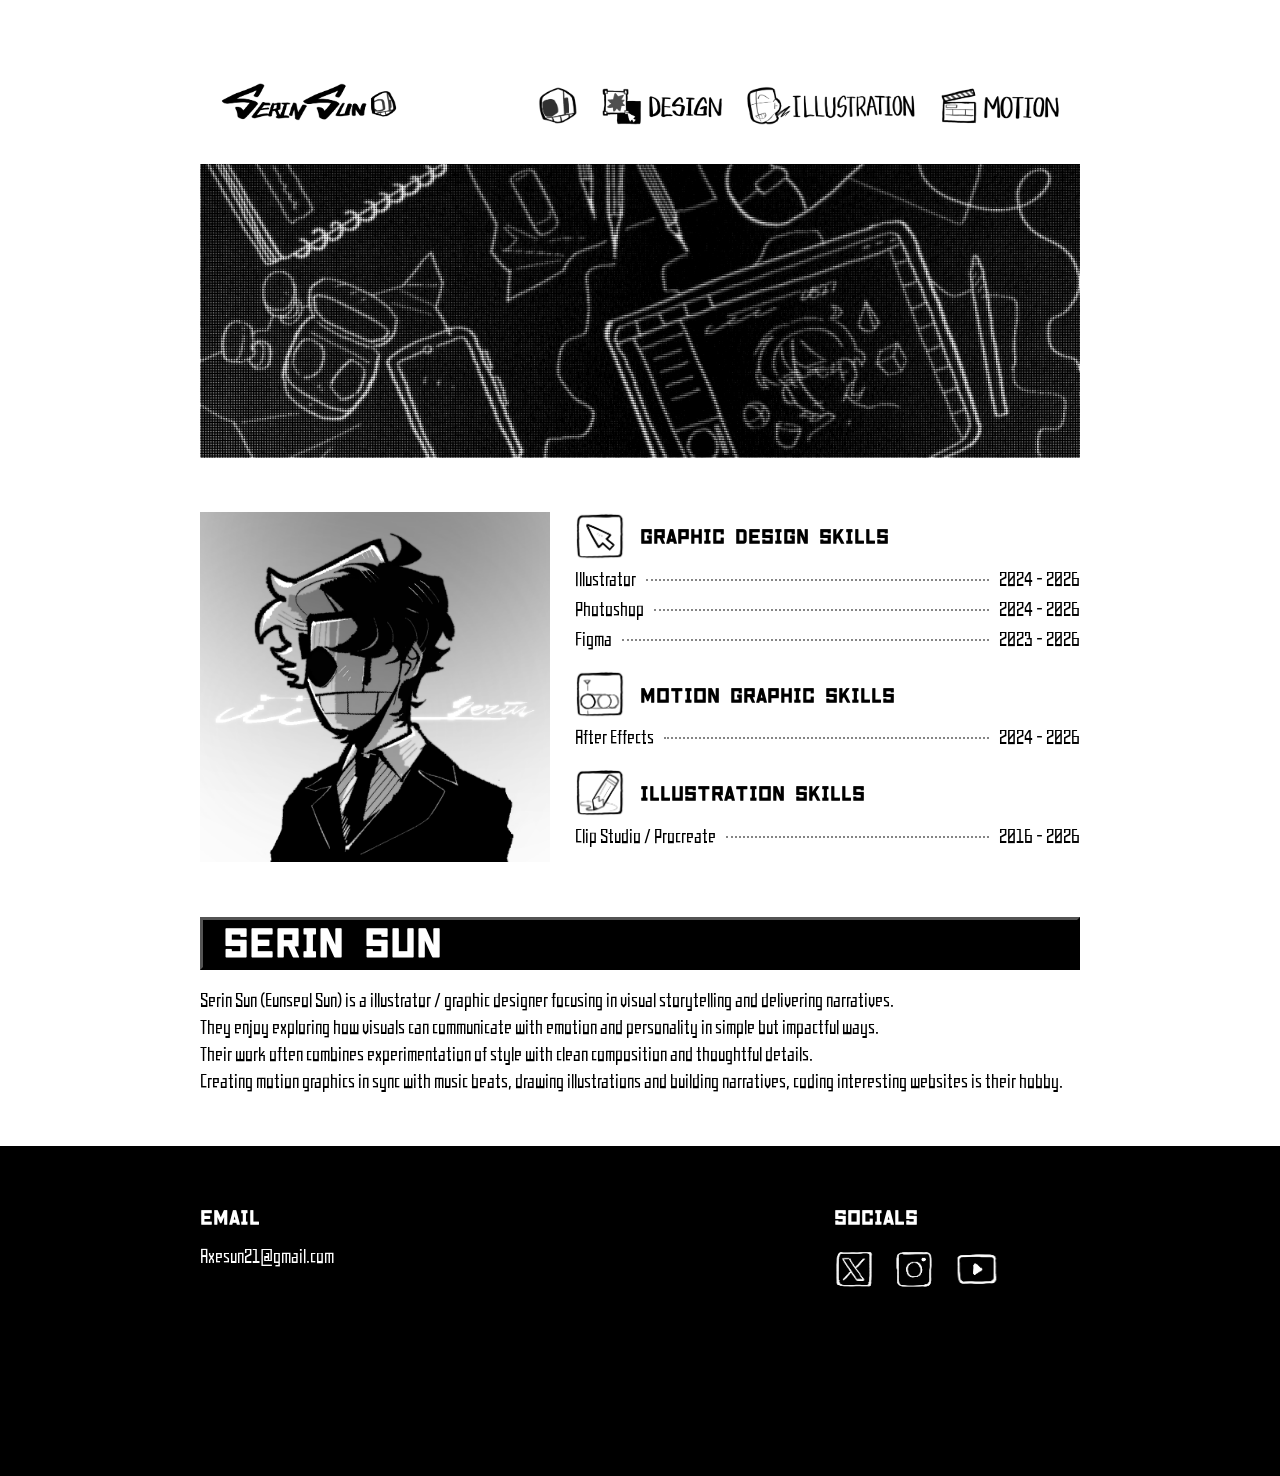
<file: index.html>
<!DOCTYPE html>
<html lang="en">
<head>
    <meta charset="UTF-8">
    <meta name="viewport" content="width=device-width, initial-scale=1.0">
    <title>Portfolio</title>
    <link rel="stylesheet" href="style.css">
</head>
<body>

    <header>
  <div class="logo">
    <h1>
    <img src="imgHeader/SerinSun.PNG" alt="" class="serinSun" onclick="alert('Boo!')" >
    </h1>
  </div>

  <nav>
    <a href="index.html">
      <img src="imgHeader/aboutIdle.PNG" class="aboutMeIcon"
       onmouseover="this.src='imgHeader/aboutHover.PNG'"
       onmouseout="this.src='imgHeader/aboutIdle.PNG'">
    </a>
    <a href="design.html">
      <img src="imgHeader/designIdle.PNG" alt="" class="designIcon"
      onmouseover="this.src='imgHeader/designHover.PNG'"
      onmouseout="this.src='imgHeader/designIdle.PNG'"
      >
    </a>

    <a href="illustration.html">
      <img src="imgHeader/illustrationIdle.PNG" class="illustrationIcon"
       onmouseover="this.src='imgHeader/illustrationHover.PNG'"
       onmouseout="this.src='imgHeader/illustrationIdle.PNG'">
    </a>
    
    <a href="motion.html">
      <img src="imgHeader/motionIdle.PNG" class="motionIcon"
       onmouseover="this.src='imgHeader/motionHover.PNG'"
       onmouseout="this.src='imgHeader/motionIdle.PNG'">
    </a>
  </nav>

  
</header>

<img src="imgAboutMe/aboutMeMainImg.PNG" alt="" class="MainImg">

<div class="wrapper">

  <div class="introductionContainer"> 
    <img src="imgAboutMe/pfp.png" alt="" class="pfp">
  </div>

  <div class="skillSet"> 

    <div class="skillComponent">
      
      <div class="skillImgTitle">
        <img src="imgAboutMe/Skill_Design.PNG" alt="" class="skillImg">
        <p>
        Graphic Design Skills
        </p>
      </div>


      <div class="skillDescription">
          <span class="skillName">Illustrator</span>
          <span class="dots"></span>
          <span class="skillYears">2024 - 2026</span>
      </div>

      <div class="skillDescription">
          <span class="skillName">Photoshop</span>
          <span class="dots"></span>
          <span class="skillYears">2024 - 2026</span>
      </div>

      <div class="skillDescription">
          <span class="skillName">Figma</span>
          <span class="dots"></span>
          <span class="skillYears">2023 - 2026</span>
      </div>

    </div>

    <div class="skillComponent">

      <div class="skillImgTitle" >
        <img src="imgAboutMe/Skill_Motion.PNG" alt="" class="skillImg">
        <p>
        Motion Graphic Skills
        </p>
      </div>
      
      <div class="skillDescription">
          <span class="skillName">After Effects</span>
          <span class="dots"></span>
          <span class="skillYears">2024 - 2026</span>
      </div>
    </div>

    <div class="skillComponent">

      <div class="skillImgTitle">
        <img src="imgAboutMe/Skill_Illustration.PNG" alt="" class="skillImg">
        <p>
        Illustration Skills
        </p>
      </div>

      <div class="skillDescription">
          <span class="skillName">Clip Studio / Procreate</span>
          <span class="dots"></span>
          <span class="skillYears">2016 - 2026</span>
      </div>

    </div>

  </div>

</div>

<div class="nameTitle">
  <p>SERIN SUN</p>
</div>

<div class="nameDescription">
  <p>
    Serin Sun (Eunseol Sun) is a illustrator / graphic designer focusing in visual storytelling and delivering narratives. <br>
    They enjoy exploring how visuals can communicate with emotion and personality in simple but impactful ways. <br>
    Their work often combines experimentation of style with clean composition and thoughtful details. <br>
    Creating motion graphics in sync with music beats, drawing illustrations and building narratives, coding interesting websites is their hobby.
  </p>
</div>

<div class="bottomContact">

  <div class="emailContact">
    <p class="contactTitle">
      EMAIL
    </p>
    <p class="contactDescription">
      Axesun21@gmail.com
    </p>
  </div>

  <div class="socialLinks">
    <p class="contactTitle">
      SOCIALS
    </p>
    <div class="socialIcons">
      <a href="https://x.com/dPdPdl0827" target="_blank">
        <img src="imgHeader/iconX.png" class="X">
      </a>

      <a href="https://www.instagram.com/tal_human" target="_blank">
        <img src="imgHeader/iconInsta.png" class="insta">
      </a>

      <a href="https://www.youtube.com/@TAL_Human" target="_blank">
        <img src="imgHeader/iconYoutube.png" class="youtube">
      </a>
    </div>
  </div>
  </div>

</body>
</html>
</file>
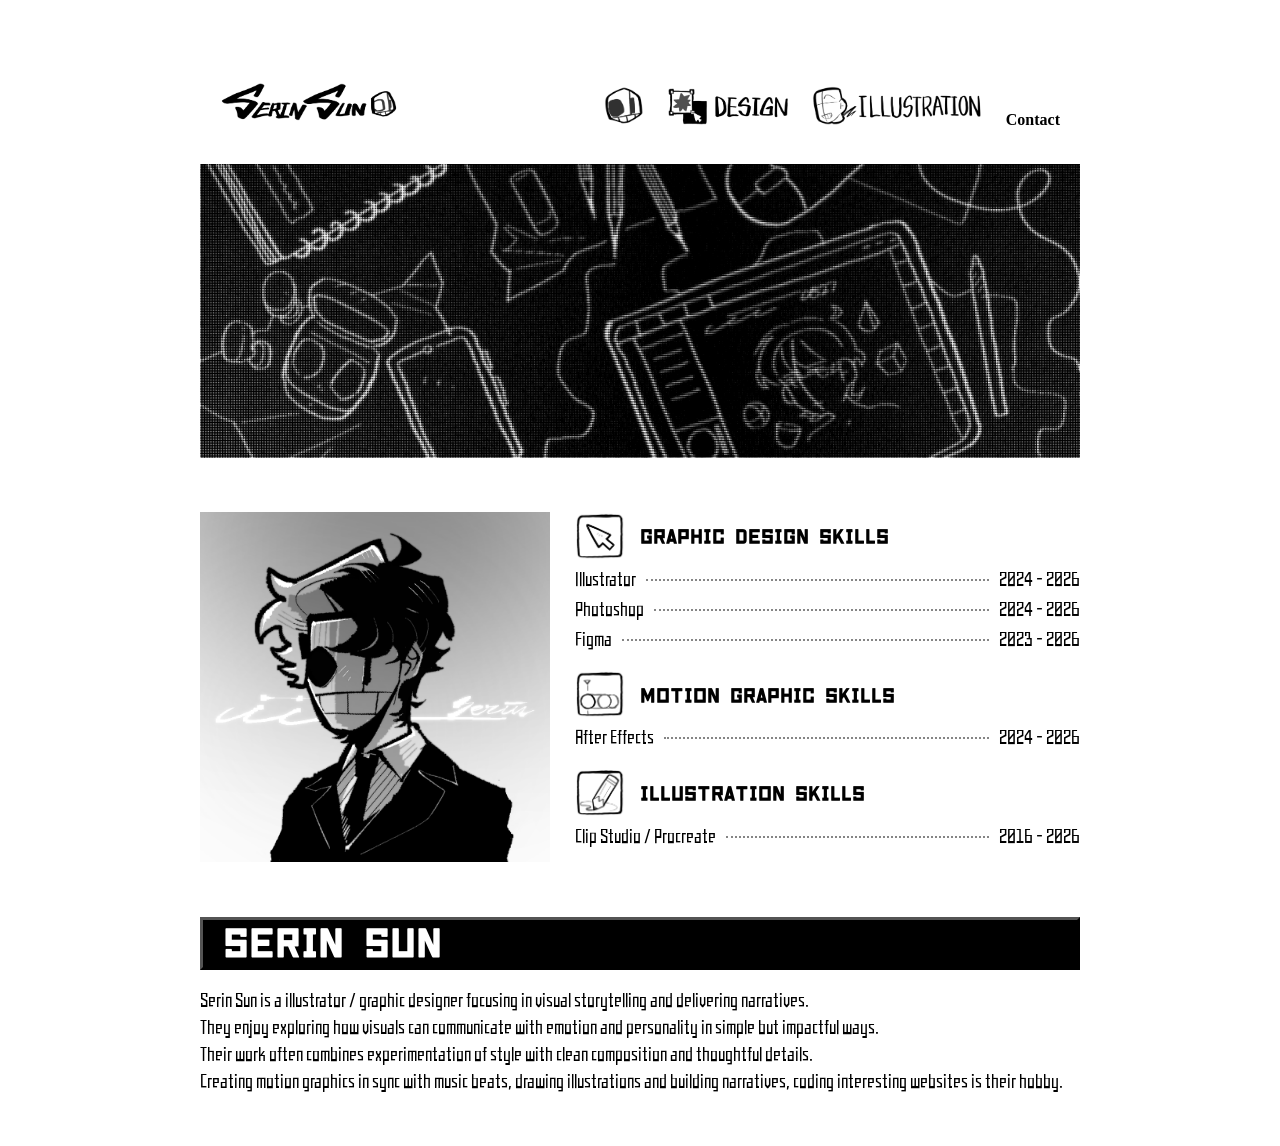
<file: aboutMe.html>
<!DOCTYPE html>
<html lang="en">
<head>
    <meta charset="UTF-8">
    <meta name="viewport" content="width=device-width, initial-scale=1.0">
    <title>Portfolio</title>
    <link rel="stylesheet" href="aboutMeStyle.css">
</head>
<body>

    <header>
  <div class="logo">
    <h1>
    <img src="imgHeader/SerinSun.PNG" alt="" class="serinSun" onclick="alert('Boo!')" >
    </h1>
  </div>

  <nav>
    <a href="aboutMe.html">
      <img src="imgHeader/aboutIdle.PNG" class="aboutMeIcon"
       onmouseover="this.src='imgHeader/aboutHover.PNG'"
       onmouseout="this.src='imgHeader/aboutIdle.PNG'">
    </a>
    <a href="design.html">
      <img src="imgHeader/designIdle.PNG" alt="" class="designIcon"
      onmouseover="this.src='imgHeader/designHover.PNG'"
      onmouseout="this.src='imgHeader/designIdle.PNG'"
      >
    </a>

    <a href="illustration.html">
      <img src="imgHeader/illustrationIdle.PNG" class="illustrationIcon"
       onmouseover="this.src='imgHeader/illustrationHover.PNG'"
       onmouseout="this.src='imgHeader/illustrationIdle.PNG'">
    </a>
    
    <a href="contact.html">Contact</a>
  </nav>

  
</header>

<img src="imgAboutMe/aboutMeMainImg.PNG" alt="" class="MainImg">

<div class="wrapper">

  <div class="introductionContainer"> 
    <img src="imgAboutMe/pfp.png" alt="" class="pfp">
  </div>

  <div class="skillSet"> 

    <div class="skillComponent">
      
      <div class="skillImgTitle">
        <img src="imgAboutMe/Skill_Design.PNG" alt="" class="skillImg">
        <p>
        Graphic Design Skills
        </p>
      </div>


      <div class="skillDescription">
          <span class="skillName">Illustrator</span>
          <span class="dots"></span>
          <span class="skillYears">2024 - 2026</span>
      </div>

      <div class="skillDescription">
          <span class="skillName">Photoshop</span>
          <span class="dots"></span>
          <span class="skillYears">2024 - 2026</span>
      </div>

      <div class="skillDescription">
          <span class="skillName">Figma</span>
          <span class="dots"></span>
          <span class="skillYears">2023 - 2026</span>
      </div>

    </div>

    <div class="skillComponent">

      <div class="skillImgTitle" >
        <img src="imgAboutMe/Skill_Motion.PNG" alt="" class="skillImg">
        <p>
        Motion Graphic Skills
        </p>
      </div>
      
      <div class="skillDescription">
          <span class="skillName">After Effects</span>
          <span class="dots"></span>
          <span class="skillYears">2024 - 2026</span>
      </div>
    </div>

    <div class="skillComponent">

      <div class="skillImgTitle">
        <img src="imgAboutMe/Skill_Illustration.PNG" alt="" class="skillImg">
        <p>
        Illustration Skills
        </p>
      </div>

      <div class="skillDescription">
          <span class="skillName">Clip Studio / Procreate</span>
          <span class="dots"></span>
          <span class="skillYears">2016 - 2026</span>
      </div>

    </div>

  </div>

</div>

<div class="nameTitle">
  <p>SERIN SUN</p>
</div>

<div class="nameDescription">
  <p>
    Serin Sun is a illustrator / graphic designer focusing in visual storytelling and delivering narratives. <br>
    They enjoy exploring how visuals can communicate with emotion and personality in simple but impactful ways. <br>
    Their work often combines experimentation of style with clean composition and thoughtful details. <br>
    Creating motion graphics in sync with music beats, drawing illustrations and building narratives, coding interesting websites is their hobby.
  </p>
</div>

</body>
</html>
</file>
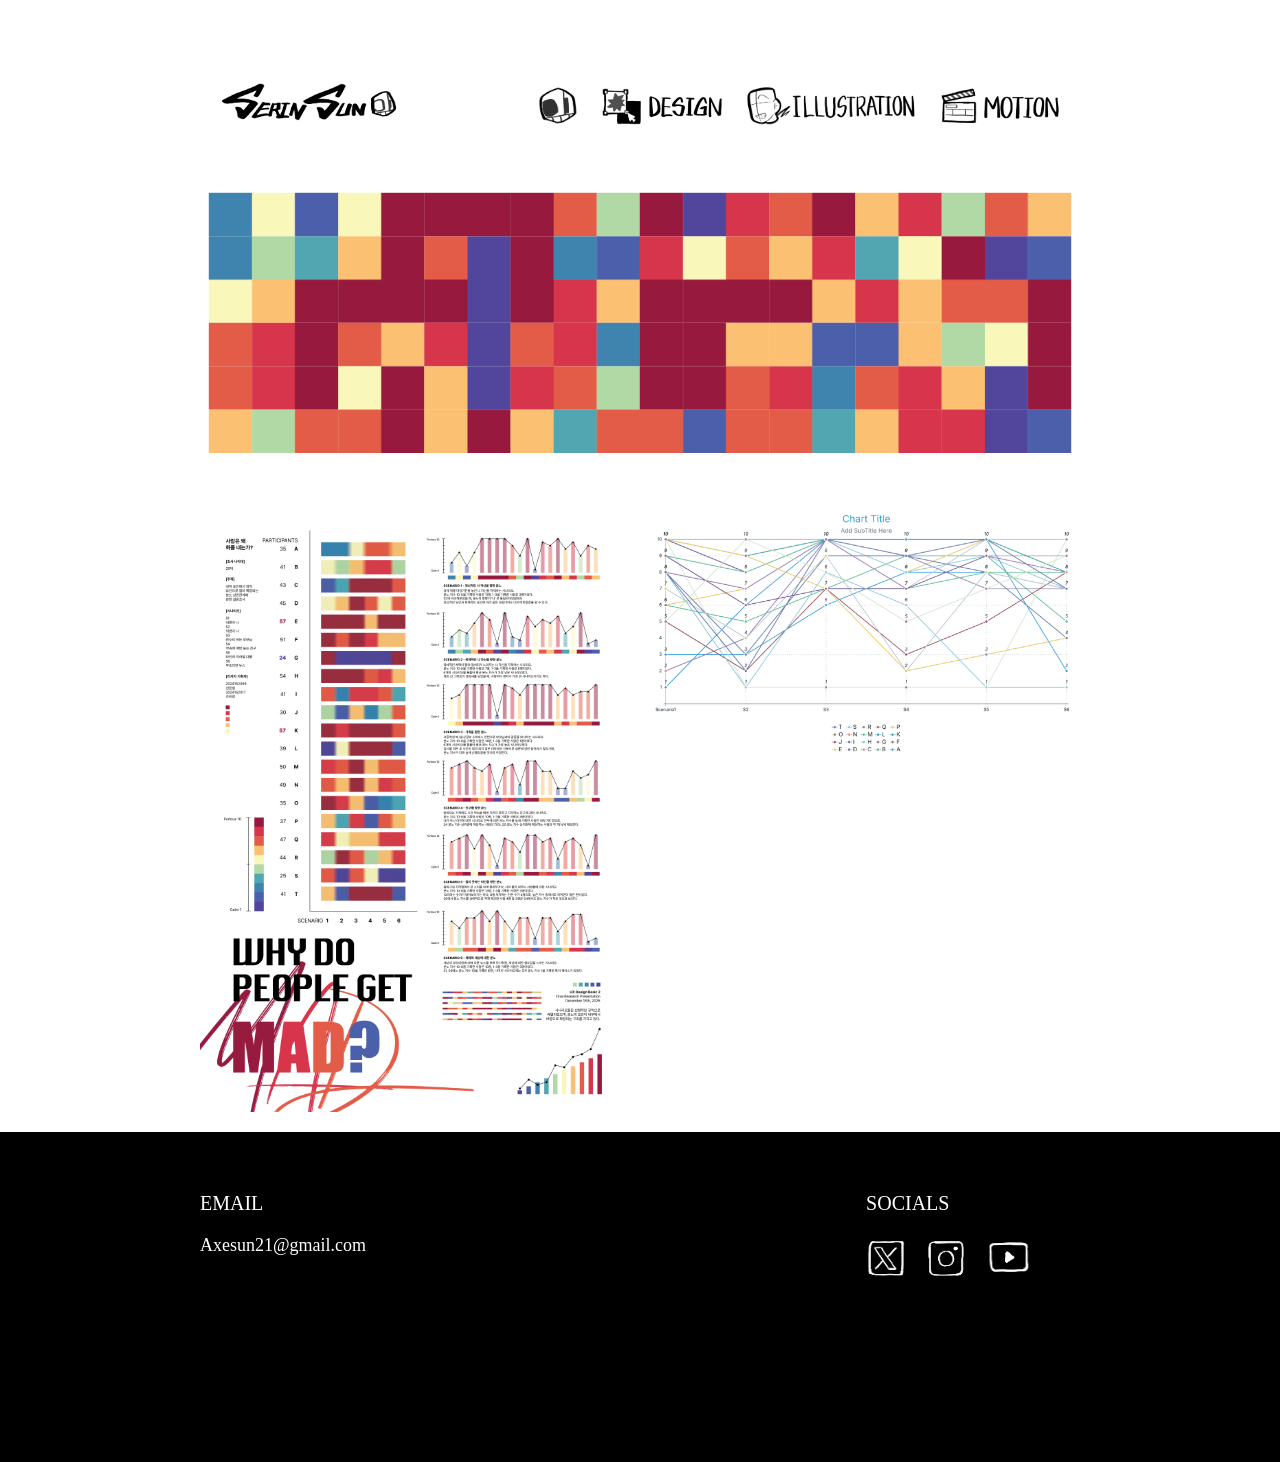
<file: design_anger.html>
<!DOCTYPE html>
<html lang="en">
<head>
    <meta charset="UTF-8">
    <meta name="viewport" content="width=device-width, initial-scale=1.0">
    <title>Document</title>
    <link rel="stylesheet" href="design_angerStyle.css">
</head>
<body>
    
<header>

  <div class="logo">
    <h1>
      <a href="index.html">
            <img src="imgHeader/SerinSun.PNG" alt="" class="serinSun">
      </a>
    </h1>
  </div>

  <nav>
    <a href="index.html">
        <img 
        src="imgHeader/aboutIdle.PNG" 
        class="aboutMeIcon"
        onmouseover="this.src='imgHeader/aboutHover.PNG'"
        onmouseout="this.src='imgHeader/aboutIdle.PNG'"
        >
    </a>

    <a href="design.html">
        <img 
        src="imgHeader/designIdle.PNG" alt="" 
        class="designIcon"
        onmouseover="this.src='imgHeader/designHover.PNG'"
        onmouseout="this.src='imgHeader/designIdle.PNG'"
        >
    </a>

    <a href="illustration.html">
      <img src="imgHeader/illustrationIdle.PNG" class="illustrationIcon"
       onmouseover="this.src='imgHeader/illustrationHover.PNG'"
       onmouseout="this.src='imgHeader/illustrationIdle.PNG'">
    </a>

    <a href="motion.html">
      <img src="imgHeader/motionIdle.PNG" class="motionIcon"
       onmouseover="this.src='imgHeader/motionHover.PNG'"
       onmouseout="this.src='imgHeader/motionIdle.PNG'">
    </a>

  </nav>

</header>

<div class="gallaryWrapper">
    
<img src="imgDesign/imgUxDesign/uxDesign_1.png" alt="" class="bookTypoImg">

<div class="gallery">


    
    <img src="imgDesign/imgUxDesign/uxDesign_5.png" alt="" class="bookTypoImg"> 

    <div>
        <img src="imgDesign/imgUxDesign/uxDesign_4.png" alt="" class="bookTypoImg">
    </div>


</div>

</div>

<div class="bottomContact">

  <div class="emailContact">
    <p class="contactTitle">
      EMAIL
    </p>
    <p class="contactDescription">
      Axesun21@gmail.com
    </p>
  </div>

  <div class="socialLinks">
    <p class="contactTitle">
      SOCIALS
    </p>
    <div class="socialIcons">
      <a href="https://x.com/dPdPdl0827" target="_blank">
        <img src="imgHeader/iconX.png" class="X">
      </a>

      <a href="https://www.instagram.com/tal_human" target="_blank">
        <img src="imgHeader/iconInsta.png" class="insta">
      </a>

      <a href="https://www.youtube.com/@TAL_Human" target="_blank">
        <img src="imgHeader/iconYoutube.png" class="youtube">
      </a>
    </div>
  </div>
  </div>

</body>
</html>
</file>
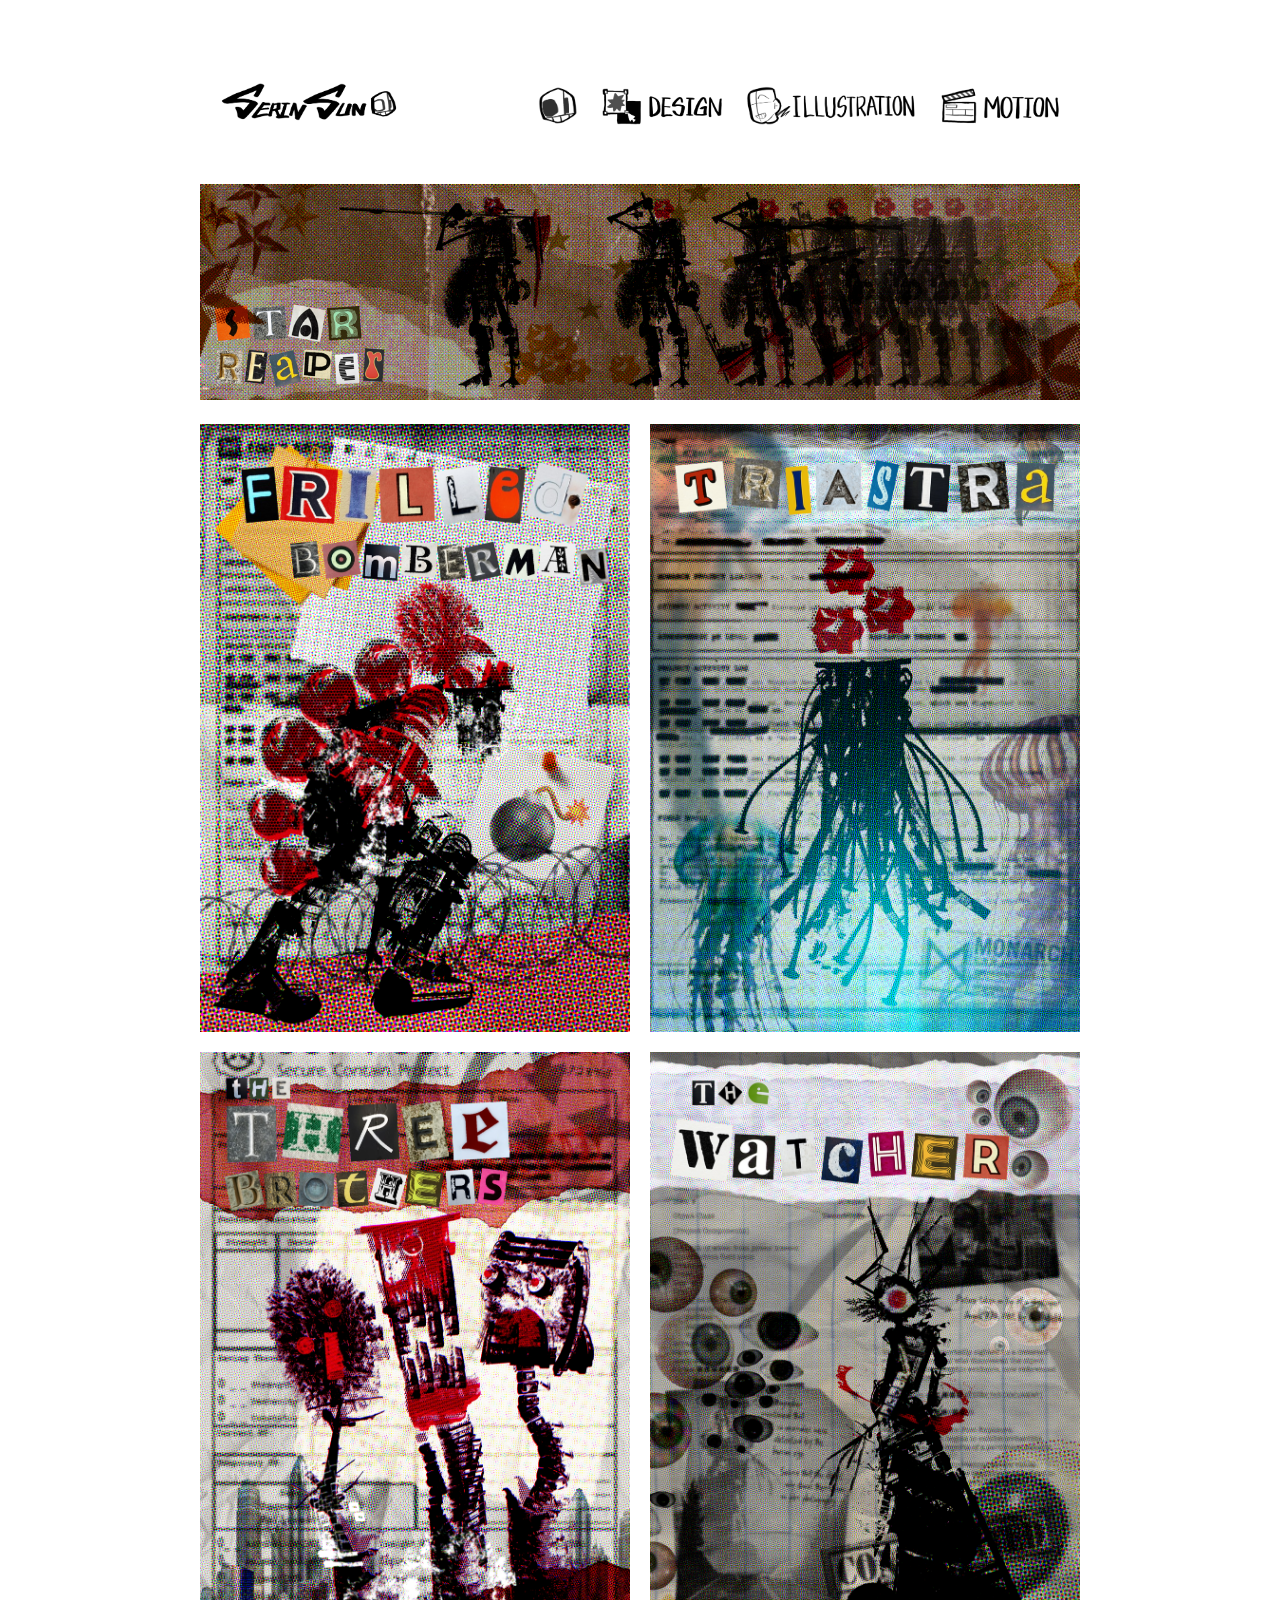
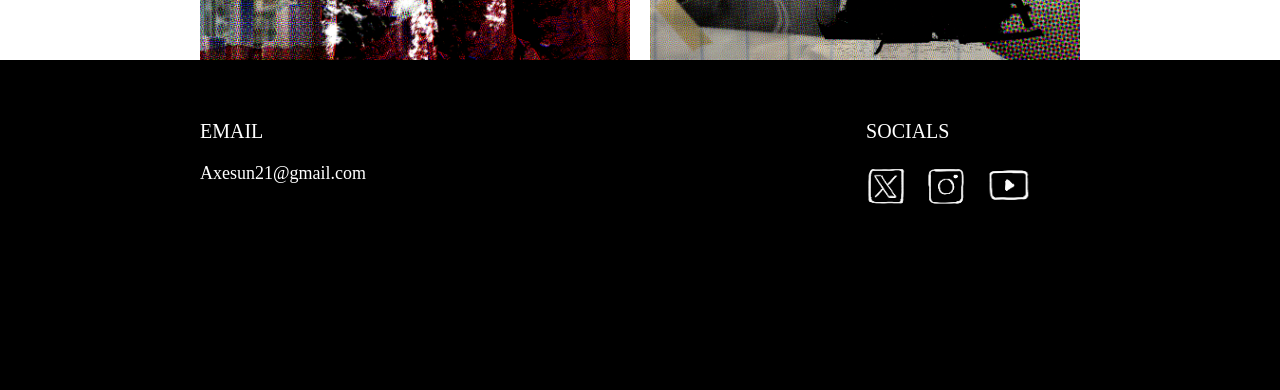
<file: design_collage.html>
<!DOCTYPE html>
<html lang="en">
<head>
    <meta charset="UTF-8">
    <meta name="viewport" content="width=device-width, initial-scale=1.0">
    <title>Document</title>
    <link rel="stylesheet" href="design_collageStyle.css">
</head>
<body>
<header>

  <div class="logo">
    <h1>
      <a href="index.html">
            <img src="imgHeader/SerinSun.PNG" alt="" class="serinSun">
      </a>
    </h1>
  </div>

  <nav>
    <a href="index.html">
        <img 
        src="imgHeader/aboutIdle.PNG" 
        class="aboutMeIcon"
        onmouseover="this.src='imgHeader/aboutHover.PNG'"
        onmouseout="this.src='imgHeader/aboutIdle.PNG'"
        >
    </a>

    <a href="design.html">
        <img 
        src="imgHeader/designIdle.PNG" alt="" 
        class="designIcon"
        onmouseover="this.src='imgHeader/designHover.PNG'"
        onmouseout="this.src='imgHeader/designIdle.PNG'"
        >
    </a>

    <a href="illustration.html">
      <img src="imgHeader/illustrationIdle.PNG" class="illustrationIcon"
       onmouseover="this.src='imgHeader/illustrationHover.PNG'"
       onmouseout="this.src='imgHeader/illustrationIdle.PNG'">
    </a>

    <a href="motion.html">
      <img src="imgHeader/motionIdle.PNG" class="motionIcon"
       onmouseover="this.src='imgHeader/motionHover.PNG'"
       onmouseout="this.src='imgHeader/motionIdle.PNG'">
    </a>

  </nav>

</header>

<div class="gallaryWrapper">
    
    <img src="imgDesign/imgCreatureCollage/creatureCollage_3.png" alt="" class="bookTypoImg">

    <div class="gallery">

        <img src="imgDesign/imgCreatureCollage/creatureCollage_1.png" alt="" >
        <img src="imgDesign/imgCreatureCollage/creatureCollage_2.png" alt="" >
        <img src="imgDesign/imgCreatureCollage/creatureCollage_4.png" alt="" >
        <img src="imgDesign/imgCreatureCollage/creatureCollage_5.png" alt="" >


    </div>

</div>

<div class="bottomContact">

  <div class="emailContact">
    <p class="contactTitle">
      EMAIL
    </p>
    <p class="contactDescription">
      Axesun21@gmail.com
    </p>
  </div>

  <div class="socialLinks">
    <p class="contactTitle">
      SOCIALS
    </p>
    <div class="socialIcons">
      <a href="https://x.com/dPdPdl0827" target="_blank">
        <img src="imgHeader/iconX.png" class="X">
      </a>

      <a href="https://www.instagram.com/tal_human" target="_blank">
        <img src="imgHeader/iconInsta.png" class="insta">
      </a>

      <a href="https://www.youtube.com/@TAL_Human" target="_blank">
        <img src="imgHeader/iconYoutube.png" class="youtube">
      </a>
    </div>
  </div>
  </div>

</body>
</html>
</file>
<file: style.css>
body {
  margin: 50px 200px 0px 200px; /* remove bottom margin */
}

header {
  display: flex;
  justify-content: space-between; /* pushes left & right apart */
  align-items: center;            /* keeps them on same horizontal line */
  padding: 10px 20px;
}

.logo img {
  width: 180px;  /* adjust your logo size */
  height: auto;
}

nav a {
  margin-left: 20px;
  text-decoration: none;
  color: black;
  font-weight: bold;
}
.aboutIdle{
    width: 40px;
    height: auto;
}
.aboutMeIcon{
    width: 40px;
    height: auto;
}
.designIcon{
    width: 120px;
    height: auto;
}

.illustrationIcon{
    width: 170px;
    height: auto;
}

.motionIcon{
    width: 120px;
    height: auto;
}

.MainImg{
    width: 100%;
    height: auto;
}
.introductionContainer{
    width: 400px;
    height: 350px;
    padding-top: 20px;
}

.pfp{
    width: 350px;
    height: auto;
}

.wrapper {
  display: flex;
  gap: 0px; /* space between boxes */
  margin-bottom: 50px;
  margin-top: 30px;
}

body {
  cursor: url("imgHeader/cursor.png"), auto;
}
a:hover {
  cursor: url("imgHeader/cursorHover.png"), pointer;
}
.not-allowed {
  cursor: url("imgHeader/cursorUnavailable"), not-allowed;
}

.skillComponent{
  display: flex;
  flex-direction: column;
  align-items: start;  
  width: 100%;
  padding-bottom: 20px;
}

.skillDescription{
  display: flex;
  flex-direction: row;
  align-items: center;
  width: 100%;
  font-family: 'fontDescription';
  font-size: 18px;
  padding-top: 10px;
}

.dots {
  flex: 1;
  border-bottom: 2px dotted #858585;
  margin: 0 10px;
}

.skillImg{
  width: 50px;
  height: auto;
  padding-right: 5px;
}
.skillSet{
  padding-left: 25px;
  padding-top: 20px;
  width: 100%;
}
.skillImgTitle{
  display: flex;
  flex-direction: row;
  align-items: center;
  gap: 10px;
}

@font-face {
  font-family: 'fontTitle';
  src: url('fonts/NikkyouSans-mLKax.ttf') format('truetype');
}

.skillImgTitle p {
  font-family: 'fontTitle', sans-serif;
  font-weight: 400; /* or whatever default you want */
  font-size: 20px;
}

.skillImgTitle p {
  margin: 0px;
}

@font-face {
  font-family: 'fontDescription';
  src: url(fonts/后弃\ 2020\ Medium.ttf);
}

.nameTitle{
  font-family: 'fontTitle' , sans-serif;
  font-size: 40px;
  border-style: outset;
  border-color: black;
  display: flex;
  align-items: center;
  padding-bottom: 5px;
  padding-left: 20px;
  background-color: black;
  
}
.nameTitle p {
  margin: 0px;
  color: white;
}
.nameDescription{
  font-family: 'fontDescription';
  font-size: 18px;
  line-height: 1.5;
  margin-bottom: 50px;
}


.bottomContact{

  background-color: black;
  color: white;
  height: 250px;

  width: 100%;              /* full screen width */
  position: relative;

  margin-left: calc(-50vw + 50%);  /* breaks out of body margins */
  margin-right: calc(-50vw + 50%);
  padding: 40px 200px;
  display: flex;
  flex-direction: row;
  gap: 500px;

}

.contactTitle {
  font-family: 'fontTitle';
  font-size: 20px;
}
.contactDescription{
  font-family: 'fontDescription';
  font-size: 18px;
}

.socialIcons{
  display: flex;
  flex-direction: row;
  align-items: center;
  gap: 20px;
}

.X {
  width: 40px;
  height: auto;
}
.insta {
    width: 40px;
  height: auto;
}
.youtube{
  width: 45px;
  height: auto;
}
</file>
<file: aboutMeStyle.css>
body {
    margin: 50px 200px;
}

header {
  display: flex;
  justify-content: space-between; /* pushes left & right apart */
  align-items: center;            /* keeps them on same horizontal line */
  padding: 10px 20px;
}

.logo img {
  width: 180px;  /* adjust your logo size */
  height: auto;
}

nav a {
  margin-left: 20px;
  text-decoration: none;
  color: black;
  font-weight: bold;
}
.aboutIdle{
    width: 40px;
    height: auto;
}
.aboutMeIcon{
    width: 40px;
    height: auto;
}
.designIcon{
    width: 120px;
    height: auto;
}

.illustrationIcon{
    width: 170px;
    height: auto;
}

.MainImg{
    width: 100%;
    height: auto;
}
.introductionContainer{
    width: 400px;
    height: 350px;
    padding-top: 20px;
}

.pfp{
    width: 350px;
    height: auto;
}

.wrapper {
  display: flex;
  gap: 0px; /* space between boxes */
  margin-bottom: 50px;
  margin-top: 30px;
}

body {
  cursor: url("imgHeader/cursor.png"), auto;
}
a:hover {
  cursor: url("imgHeader/cursorHover.png"), pointer;
}
.not-allowed {
  cursor: url("imgHeader/cursorUnavailable"), not-allowed;
}

.skillComponent{
  display: flex;
  flex-direction: column;
  align-items: start;  
  width: 100%;
  padding-bottom: 20px;
}

.skillDescription{
  display: flex;
  flex-direction: row;
  align-items: center;
  width: 100%;
  font-family: 'fontDescription';
  font-size: 18px;
  padding-top: 10px;
}

.dots {
  flex: 1;
  border-bottom: 2px dotted #858585;
  margin: 0 10px;
}

.skillImg{
  width: 50px;
  height: auto;
  padding-right: 5px;
}
.skillSet{
  padding-left: 25px;
  padding-top: 20px;
  width: 100%;
}
.skillImgTitle{
  display: flex;
  flex-direction: row;
  align-items: center;
  gap: 10px;
}

@font-face {
  font-family: 'fontTitle';
  src: url('fonts/NikkyouSans-mLKax.ttf') format('truetype');
}

.skillImgTitle p {
  font-family: 'fontTitle', sans-serif;
  font-weight: 400; /* or whatever default you want */
  font-size: 20px;
}

.skillImgTitle p {
  margin: 0px;
}

@font-face {
  font-family: 'fontDescription';
  src: url(fonts/后弃\ 2020\ Medium.ttf);
}

.nameTitle{
  font-family: 'fontTitle' , sans-serif;
  font-size: 40px;
  border-style: outset;
  border-color: black;
  border-radius: 0px;
  display: flex;
  align-items: center;
  padding-bottom: 5px;
  padding-left: 20px;
  background-color: black;
  
}
.nameTitle p {
  margin: 0px;
  color: white;
}
.nameDescription{
  font-family: 'fontDescription';
  font-size: 18px;
  line-height: 1.5;
}
</file>
<file: design_angerStyle.css>
body {
  margin: 50px 200px 0px 200px; /* remove bottom margin */
}

header {
  display: flex;
  justify-content: space-between; /* pushes left & right apart */
  align-items: center;            /* keeps them on same horizontal line */
  padding: 10px 20px;
}

body {
  cursor: url("imgHeader/cursor.png"), auto;
}
a:hover {
  cursor: url("imgHeader/cursorHover.png"), pointer;
}
.not-allowed {
  cursor: url("imgHeader/cursorUnavailable"), not-allowed;
}

.logo img {
  width: 180px;  /* adjust your logo size */
  height: auto;
}

nav a {
  margin-left: 20px;
  text-decoration: none;
  color: black;
  font-weight: bold;
}
.aboutIdle{
    width: 40px;
    height: auto;
}
.aboutMeIcon{
    width: 40px;
    height: auto;
}
.designIcon{
    width: 120px;
    height: auto;
}

.illustrationIcon{
    width: 170px;
    height: auto;
}

.motionIcon{
    width: 120px;
    height: auto;
}

.bookTypoImg{
    width: 100%;
    max-width: 100%;
    margin-top: 20px;
    margin-bottom: 20px;
}

.gallery {
  display: grid;
  grid-template-columns: repeat(2, 1fr); /* 2 equal columns */
  gap: 20px;
}

.gallery img {
  width: 100%;
  object-fit: cover;
}

.bottomContact{

  background-color: black;
  color: white;
  height: 250px;

  width: 100%;              /* full screen width */
  position: relative;

  margin-left: calc(-50vw + 50%);  /* breaks out of body margins */
  margin-right: calc(-50vw + 50%);
  padding: 40px 200px;
  display: flex;
  flex-direction: row;
  gap: 500px;

}

.contactTitle {
  font-family: 'fontTitle';
  font-size: 20px;
}
.contactDescription{
  font-family: 'fontDescription';
  font-size: 18px;
}

.socialIcons{
  display: flex;
  flex-direction: row;
  align-items: center;
  gap: 20px;
}

.X {
  width: 40px;
  height: auto;
}
.insta {
    width: 40px;
  height: auto;
}
.youtube{
  width: 45px;
  height: auto;
}
</file>
<file: design_collageStyle.css>
body {
  margin: 50px 200px 0px 200px; /* remove bottom margin */
}

header {
  display: flex;
  justify-content: space-between; /* pushes left & right apart */
  align-items: center;            /* keeps them on same horizontal line */
  padding: 10px 20px;
}

body {
  cursor: url("imgHeader/cursor.png"), auto;
}
a:hover {
  cursor: url("imgHeader/cursorHover.png"), pointer;
}
.not-allowed {
  cursor: url("imgHeader/cursorUnavailable"), not-allowed;
}

.logo img {
  width: 180px;  /* adjust your logo size */
  height: auto;
}

nav a {
  margin-left: 20px;
  text-decoration: none;
  color: black;
  font-weight: bold;
}
.aboutIdle{
    width: 40px;
    height: auto;
}
.aboutMeIcon{
    width: 40px;
    height: auto;
}
.designIcon{
    width: 120px;
    height: auto;
}

.illustrationIcon{
    width: 170px;
    height: auto;
}

.motionIcon{
    width: 120px;
    height: auto;
}

.bookTypoImg{
    width: 100%;
    max-width: 100%;
    margin-top: 20px;
    margin-bottom: 20px;
}

.gallery {
  display: grid;
  grid-template-columns: repeat(2, 1fr); /* 2 equal columns */
  gap: 20px;
}

.gallery img {
  width: 100%;
  object-fit: cover;
}

.bottomContact{

  background-color: black;
  color: white;
  height: 250px;

  width: 100%;              /* full screen width */
  position: relative;

  margin-left: calc(-50vw + 50%);  /* breaks out of body margins */
  margin-right: calc(-50vw + 50%);
  padding: 40px 200px;
  display: flex;
  flex-direction: row;
  gap: 500px;

}

.contactTitle {
  font-family: 'fontTitle';
  font-size: 20px;
}
.contactDescription{
  font-family: 'fontDescription';
  font-size: 18px;
}

.socialIcons{
  display: flex;
  flex-direction: row;
  align-items: center;
  gap: 20px;
}

.X {
  width: 40px;
  height: auto;
}
.insta {
    width: 40px;
  height: auto;
}
.youtube{
  width: 45px;
  height: auto;
}
</file>
